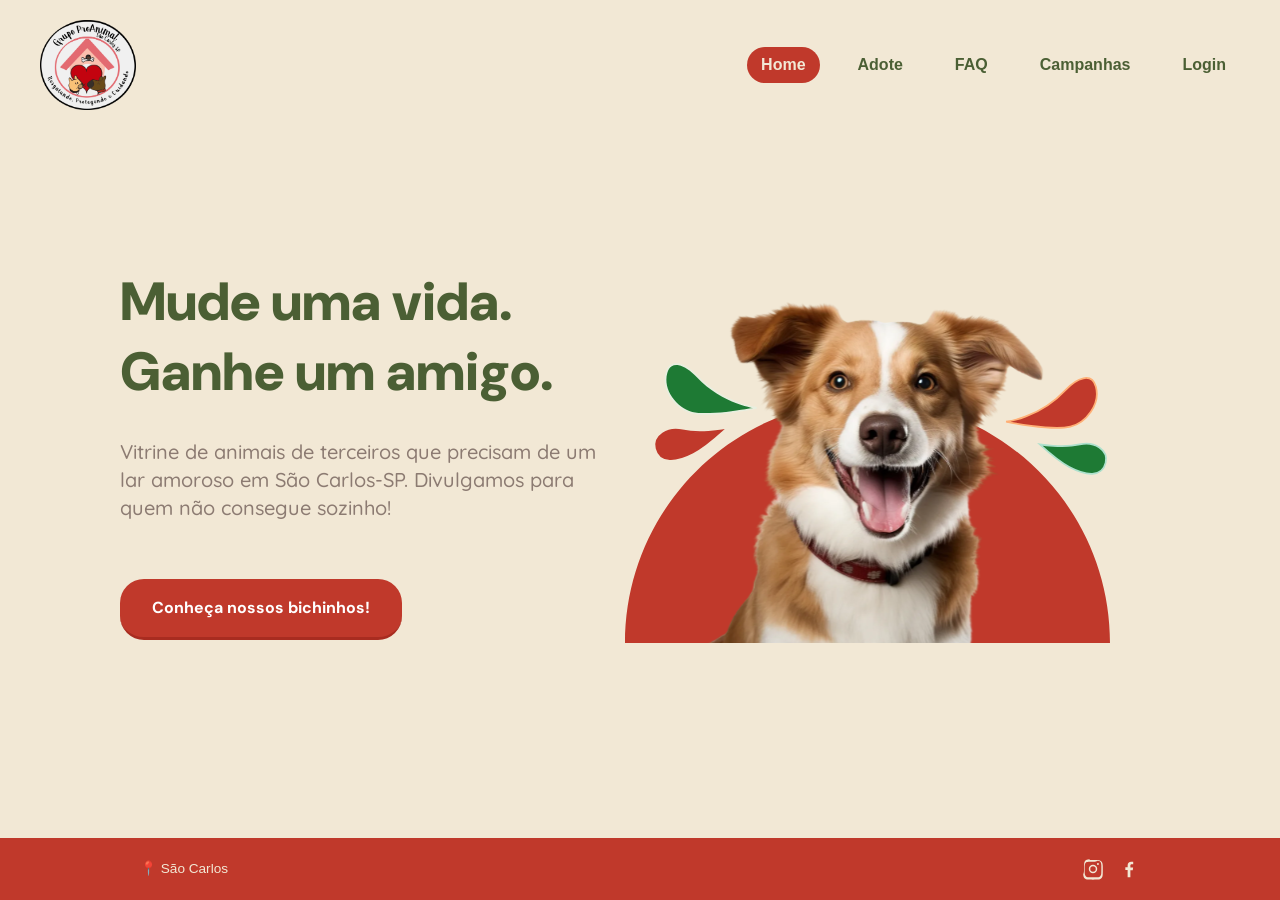
<file: index.html>
<!DOCTYPE html>
<html lang="pt-br">
<head>
  <meta charset="UTF-8">
  <meta name="viewport" content="width=device-width, initial-scale=1.0">
  <title>ONG CodeLab - Home</title>
  <link rel="stylesheet" href="css/style.css">
</head>
<body>

  <header class="topo">
     <a href="index.html" class="logo">
      <img src="assets/proanimal_logo.png" alt="Pro Animal - Logo">
    </a>
    <nav>
      <a href="index.html" class="ativo">Home</a>
      <a href="adocao.html">Adote</a>
      <a href="faq.html">FAQ</a>
      <a href="campanhas.html">Campanhas</a>
      <a href="login.html">Login</a>
    </nav>
  </header>

  <main class="home">
    <section class="hero">

      <img
        src="assets/main.svg"
        alt="Cachorro feliz para adoção"
        class="hero-imagem"
        onerror="this.style.display='none'; document.getElementById('placeholder-hero').style.display='flex';"
      >
      <div id="placeholder-hero" class="placeholder-imagem">
       <assets>
        <cachorro-principal class="svg"></cachorro-principal>
      </div>

      <h1 class="hero-titulo">Mude uma vida.<br>Ganhe um amigo.</h1>
      <p>Vitrine de animais de terceiros que precisam de um lar amoroso em São Carlos-SP. Divulgamos para quem não consegue sozinho!</p>

      <a href="adocao.html" class="btn-cta">Conheça nossos bichinhos!</a>

    

    </section>
  </main>
  
  <footer class="rodape">
  <div class="rodape-conteudo">
    <p class="rodape-endereco">
      📍 São Carlos
    </p>

    <div class="rodape-redes">
      <a href="https://www.instagram.com/proanimalsaocarlos/" target="_blank" rel="noopener" aria-label="Instagram">
        <svg viewBox="0 0 24 24" width="22" height="22" fill="currentColor">
          <path d="M12 2.2c3.2 0 3.6 0 4.9.07 1.2.06 2.2.27 2.7.46.6.24 1.1.55 1.6 1.02.5.5.8 1 .96 1.6.2.5.4 1.5.47 2.7.06 1.3.07 1.7.07 4.9s0 3.6-.07 4.9c-.06 1.2-.27 2.2-.46 2.7-.24.6-.55 1.1-1.02 1.6-.5.5-1 .8-1.6.96-.5.2-1.5.4-2.7.47-1.3.06-1.7.07-4.9.07s-3.6 0-4.9-.07c-1.2-.06-2.2-.27-2.7-.46-.6-.24-1.1-.55-1.6-1.02-.5-.5-.8-1-.96-1.6-.2-.5-.4-1.5-.47-2.7C2.2 15.6 2.2 15.2 2.2 12s0-3.6.07-4.9c.06-1.2.27-2.2.46-2.7.24-.6.55-1.1 1.02-1.6.5-.5 1-.8 1.6-.96.5-.2 1.5-.4 2.7-.47C8.4 2.2 8.8 2.2 12 2.2zm0 1.8c-3.15 0-3.53 0-4.77.07-1 .05-1.5.2-1.9.35-.5.19-.85.42-1.22.79-.37.37-.6.72-.79 1.22-.15.4-.3.9-.35 1.9C2.9 8.47 2.9 8.85 2.9 12s0 3.53.07 4.77c.05 1 .2 1.5.35 1.9.19.5.42.85.79 1.22.37.37.72.6 1.22.79.4.15.9.3 1.9.35 1.24.07 1.62.07 4.77.07s3.53 0 4.77-.07c1-.05 1.5-.2 1.9-.35.5-.19.85-.42 1.22-.79.37-.37.6-.72.79-1.22.15-.4.3-.9.35-1.9.07-1.24.07-1.62.07-4.77s0-3.53-.07-4.77c-.05-1-.2-1.5-.35-1.9-.19-.5-.42-.85-.79-1.22a3.26 3.26 0 0 0-1.22-.79c-.4-.15-.9-.3-1.9-.35C15.53 4 15.15 4 12 4z"/>
          <path d="M12 7.4a4.6 4.6 0 1 0 0 9.2 4.6 4.6 0 0 0 0-9.2zm0 7.6a3 3 0 1 1 0-6 3 3 0 0 1 0 6z"/>
          <circle cx="17.4" cy="6.6" r="1.1"/>
        </svg>
      </a>

      <a href="https://www.facebook.com/proanimalsaocarlos/" target="_blank" rel="noopener" aria-label="Facebook">
        <svg viewBox="0 0 24 24" width="22" height="22" fill="currentColor">
          <path d="M13.5 21v-7.7h2.6l.4-3h-3v-1.9c0-.9.25-1.5 1.55-1.5H16.6V4.2c-.27-.04-1.2-.1-2.28-.1-2.26 0-3.8 1.38-3.8 3.9v2.2H8v3h2.5V21h3z"/>
        </svg>
      </a>
        
    </div>
  </div>
</footer>

</body>
</html>
</file>
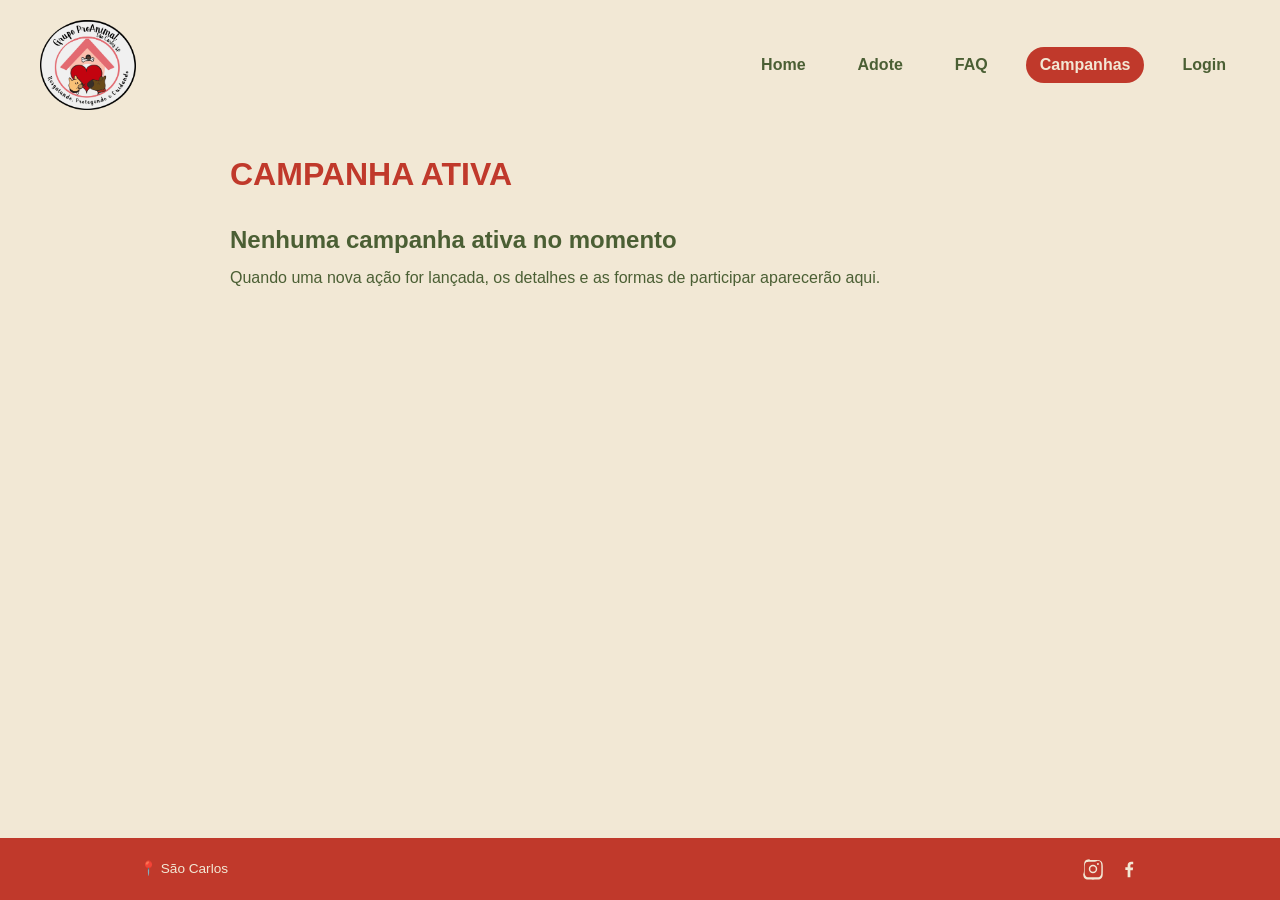
<file: campanhas.html>
<!DOCTYPE html>
<html lang="pt-br">
<head>
  <meta charset="UTF-8">
  <meta name="viewport" content="width=device-width, initial-scale=1.0">
  <title>ONG CodeLab - Home</title>
  <link rel="stylesheet" href="css/style.css">
</head>
<body>

  <header class="topo">
    <a href="index.html" class="logo">
      <img src="assets/proanimal_logo.png" alt="Pro Animal - Logo">
    </a>
    <nav>
      <a href="index.html">Home</a>
      <a href="adocao.html">Adote</a>
      <a href="faq.html">FAQ</a>
      <a href="campanhas.html" class = "ativo">Campanhas</a>
      <a href="login.html">Login</a>
    </nav>
  </header>

  <main>
  <h1>CAMPANHA ATIVA</h1>

  <section class="campanha-vazia">
    <h2>Nenhuma campanha ativa no momento</h2>
    <p>Quando uma nova ação for lançada, os detalhes e as formas de participar aparecerão aqui.</p>
  </section>
</main>
  
  <footer class="rodape">
  <div class="rodape-conteudo">
    <p class="rodape-endereco">
      📍 São Carlos
    </p>

    <div class="rodape-redes">
      <a href="https://www.instagram.com/proanimalsaocarlos/" target="_blank" rel="noopener" aria-label="Instagram">
        <svg viewBox="0 0 24 24" width="22" height="22" fill="currentColor">
          <path d="M12 2.2c3.2 0 3.6 0 4.9.07 1.2.06 2.2.27 2.7.46.6.24 1.1.55 1.6 1.02.5.5.8 1 .96 1.6.2.5.4 1.5.47 2.7.06 1.3.07 1.7.07 4.9s0 3.6-.07 4.9c-.06 1.2-.27 2.2-.46 2.7-.24.6-.55 1.1-1.02 1.6-.5.5-1 .8-1.6.96-.5.2-1.5.4-2.7.47-1.3.06-1.7.07-4.9.07s-3.6 0-4.9-.07c-1.2-.06-2.2-.27-2.7-.46-.6-.24-1.1-.55-1.6-1.02-.5-.5-.8-1-.96-1.6-.2-.5-.4-1.5-.47-2.7C2.2 15.6 2.2 15.2 2.2 12s0-3.6.07-4.9c.06-1.2.27-2.2.46-2.7.24-.6.55-1.1 1.02-1.6.5-.5 1-.8 1.6-.96.5-.2 1.5-.4 2.7-.47C8.4 2.2 8.8 2.2 12 2.2zm0 1.8c-3.15 0-3.53 0-4.77.07-1 .05-1.5.2-1.9.35-.5.19-.85.42-1.22.79-.37.37-.6.72-.79 1.22-.15.4-.3.9-.35 1.9C2.9 8.47 2.9 8.85 2.9 12s0 3.53.07 4.77c.05 1 .2 1.5.35 1.9.19.5.42.85.79 1.22.37.37.72.6 1.22.79.4.15.9.3 1.9.35 1.24.07 1.62.07 4.77.07s3.53 0 4.77-.07c1-.05 1.5-.2 1.9-.35.5-.19.85-.42 1.22-.79.37-.37.6-.72.79-1.22.15-.4.3-.9.35-1.9.07-1.24.07-1.62.07-4.77s0-3.53-.07-4.77c-.05-1-.2-1.5-.35-1.9-.19-.5-.42-.85-.79-1.22a3.26 3.26 0 0 0-1.22-.79c-.4-.15-.9-.3-1.9-.35C15.53 4 15.15 4 12 4z"/>
          <path d="M12 7.4a4.6 4.6 0 1 0 0 9.2 4.6 4.6 0 0 0 0-9.2zm0 7.6a3 3 0 1 1 0-6 3 3 0 0 1 0 6z"/>
          <circle cx="17.4" cy="6.6" r="1.1"/>
        </svg>
      </a>

      <a href="https://www.facebook.com/proanimalsaocarlos/" target="_blank" rel="noopener" aria-label="Facebook">
        <svg viewBox="0 0 24 24" width="22" height="22" fill="currentColor">
          <path d="M13.5 21v-7.7h2.6l.4-3h-3v-1.9c0-.9.25-1.5 1.55-1.5H16.6V4.2c-.27-.04-1.2-.1-2.28-.1-2.26 0-3.8 1.38-3.8 3.9v2.2H8v3h2.5V21h3z"/>
        </svg>
      </a>
        
    </div>
  </div>
</footer>

</body>
</html>
</file>
<file: css/style.css>
/* fontes que foram usadas no figma */
@import url('https://fonts.googleapis.com/css2?family=DM+Sans:opsz,wght@9..40,700;9..40,900&family=Quicksand:wght@500;700&display=swap');

/* ============================================
   ONG Pro Animal
   Paleta:
   #F2E8D5 - fundo bege
   #4B5F34 - verde escuro (texto)
   #C0392B - vermelho 
============================================ */

* {
  margin: 0;
  padding: 0;
  box-sizing: border-box;
}

html, body {
  height: 100%;
}

body {
  font-family: 'Segoe UI', Arial, sans-serif;
  background-color: #F2E8D5;
  color: #4B5F34;
  line-height: 1.5;
  display: flex;
  flex-direction: column;
  min-height: 100vh;
}

main {
  flex: 1;
}

a {
  text-decoration: none;
  color: inherit;
}

/* ===== Cabeçalho / menu ===== */
.topo {
  display: flex;
  justify-content: space-between;
  align-items: center;
  padding: 20px 40px;
  background-color: #F2E8D5;
}

.logo {
  font-size: 1.3rem;
  font-weight: bold;
  letter-spacing: 1px;
}

.logo .destaque {
  color: #C0392B;
}

.topo nav {
  display: flex;
  gap: 24px;
}

.topo nav a {
  font-weight: 600;
  padding: 6px 14px;
  border-radius: 20px;
  transition: background-color 0.2s;
}

.topo nav a:hover {
  background-color: #fff1dab9;
}

.topo nav a.ativo {
  background-color: #C0392B;
  color: #F2E8D5;
}

/* ===== Título principal ===== */
main {
  width: 100%;
  padding: 20px 40px 60px;
  max-width: 900px;
  margin: 0 auto;
  text-align: center;
}

main h1 {
  font-size: 2rem;
  margin-bottom: 24px;
  color: #4B5F34;
}

/* ===== Barra de filtro / busca (adoção) ===== */
.barra-acoes {
  display: flex;
  justify-content: center;
  gap: 12px;
  margin-bottom: 20px;
}

.barra-acoes button,
.barra-acoes input {
  padding: 10px 16px;
  border-radius: 20px;
  border: 1px solid #ddd;
  font-size: 0.9rem;
}

#btn-filtro {
  background-color: #C0392B;
  color: #F2E8D5;
  font-weight: 600;
  border: none;
  cursor: pointer;
  transition: opacity 0.2s;
}

#btn-filtro:hover {
  opacity: 0.85;
}

#busca {
  flex: 1;
  max-width: 300px;
  background-color: #fff;
}

/* ===== Painel de filtro ===== */
.painel-filtro {
  display: flex;
  flex-wrap: wrap;
  gap: 16px;
  align-items: flex-end;
  background-color: #fff;
  border: 1px solid #eee;
  border-radius: 12px;
  padding: 16px 20px;
  margin-bottom: 24px;
}

.painel-filtro label {
  display: flex;
  flex-direction: column;
  font-size: 0.85rem;
  font-weight: 600;
  gap: 4px;
}

.painel-filtro select {
  padding: 8px 10px;
  border-radius: 8px;
  border: 1px solid #ddd;
}

#btn-aplicar-filtro {
  background-color: #C0392B;
  color:#F2E8D5;
  border: none;
  border-radius: 20px;
  padding: 10px 20px;
  font-weight: 600;
  cursor: pointer;
  transition: opacity 0.2s;
}

#btn-aplicar-filtro:hover {
  opacity: 0.85;
}

.escondido {
  display: none;
}

/* ===== Grade de cards de animais ===== */
.grade-animais {
  display: grid;
  grid-template-columns: repeat(auto-fill, minmax(220px, 1fr));
  gap: 24px;
  text-align: left;
}

.card-animal {
  background-color: #fff;
  border-radius: 16px;
  overflow: hidden;
  box-shadow: 0 2px 8px rgba(0, 0, 0, 0.06);
  text-align: center;
  padding-bottom: 16px;
  transition: transform 0.2s;
}

.card-animal:hover {
  transform: translateY(-4px);
}

.card-animal img {
  width: 100%;
  height: 180px;
  object-fit: cover;
  background-color: #C0392B;
}

.card-animal h3 {
  margin: 12px 0 10px;
  font-size: 1.1rem;
}

.card-animal button,
.btn-detalhes {
  background-color: #C0392B;
  border: none;
  border-radius: 20px;
  padding: 8px 18px;
  font-weight: 600;
  color: #F2E8D5;
  cursor: pointer;
  transition: opacity 0.2s;
}

.card-animal button:hover,
.btn-detalhes:hover {
  opacity: 0.85;
}

.carregando,
.vazio {
  color: #999;
  font-style: italic;
  padding: 20px 0;
}

/* ===== Formulário de cadastro ===== */

.form-cadastro {
  display: flex;
  flex-direction: column;
  gap: 6px;
  max-width: 420px;
  margin: 0 auto;
  text-align: left;
  background-color: #fff;
  padding: 30px;
  border-radius: 16px;
  box-shadow: 0 2px 8px rgba(0, 0, 0, 0.06);
}

.form-cadastro label {
  font-weight: 600;
  margin-top: 10px;
  font-size: 0.9rem;
}

.form-cadastro input,
.form-cadastro select {
  padding: 10px 12px;
  border: 1px solid #ddd;
  border-radius: 8px;
  font-size: 0.95rem;
  font-family: inherit;
}

.preview-foto {
  margin-top: 12px;
  max-width: 100%;
  max-height: 200px;
  object-fit: cover;
  border-radius: 8px;
}

.msg-status {
  margin-top: 16px;
  font-weight: 600;
}

.msg-status.sucesso {
  color: #4B5F34;
}

.msg-status.erro {
  color: #c0392b;
}

/* ===== Rodapé ===== */
.rodape {
  background-color: #C0392B;
  margin-top: 60px;
  padding: 20px 40px;
}

.rodape-conteudo {
  max-width: 1000px;
  margin: 0 auto;
  display: flex;
  justify-content: space-between;
  align-items: center;
  flex-wrap: wrap;
  gap: 12px;
}

.rodape-endereco {
  font-size: 0.85rem;
  color: #F2E8D5;
}

.rodape-redes {
  display: flex;
  gap: 14px;
}

.rodape-redes a {
  color: #F2E8D5;
  display: flex;
  align-items: center;
  transition: opacity 0.2s, transform 0.2s;
}

.rodape-redes a:hover {
  opacity: 0.7;
  transform: translateY(-2px);
}

/* ===== Home ===== */
.hero {
  position: relative;
  display: flex;
  flex-direction: column;
  align-items: center;
  text-align: center;
  padding: 40px 20px 100px;
}

.hero-imagem {
  max-width: 320px;
  width: 100%;
  border-radius: 20px;
  margin-bottom: 24px;
}

.placeholder-imagem {
  display: none; /* fica escondido até a imagem de cima dar erro de carregamento */
  width: 320px;
  max-width: 100%;
  height: 220px;
  background-color: #C0392B;
  border-radius: 20px;
  align-items: center;
  justify-content: center;
  text-align: center;
  padding: 20px;
  color: #4A4A4A;
  font-weight: 600;
  margin-bottom: 24px;
}

.hero-titulo {
  font-size: 2rem;
  color: #4B5F34;
  margin-bottom: 24px;
  line-height: 1.3;
}

.btn-cta {
  background-color: #C0392B;
  color: #F2E8D5;
  font-weight: 700;
  padding: 14px 28px;
  border-radius: 30px;
  display: inline-block;
  transition: opacity 0.2s;
}

.btn-cta:hover {
  opacity: 0.85;
}

.silhuetas {
  margin-top: 40px;
  max-width: 500px;
  width: 100%;
}

/* ===== detalhes do animal ===== */
.link-voltar {
  display: block;
  width: fit-content;
  margin: 0 0 20px 0;
  font-weight: 600;
  color: #4B5F34;
}

.link-voltar:hover {
  text-decoration: underline;
}

.detalhe-card {
  display: flex;
  gap: 32px;
  background-color: #fff;
  border-radius: 16px;
  padding: 24px;
  box-shadow: 0 2px 8px rgba(0, 0, 0, 0.06);
  max-width: 700px;
  margin: 0 auto;
  text-align: left;
  flex-wrap: wrap;
}

.detalhe-foto {
  width: 280px;
  max-width: 100%;
  height: 280px;
  object-fit: cover;
  border-radius: 12px;
  background-color: #C0392B;
}

.detalhe-info {
  flex: 1;
  min-width: 220px;
}

.detalhe-info h1 {
  margin-bottom: 16px;
}

.detalhe-lista {
  list-style: none;
  margin-bottom: 24px;
}

.detalhe-lista li {
  padding: 6px 0;
  border-bottom: 1px solid #f0f0f0;
}

.detalhe-descricao {
  margin-bottom: 24px;
  line-height: 1.6;
  color: #4B5F34;
}

/* ===== faq ===== */

.faq-layout {
  display: grid;
  grid-template-columns: 1fr;
  gap: 24px;
  text-align: left;
}

.card-faq {
  background-color: #fff;
  border-radius: 16px;
  box-shadow: 0 2px 8px rgba(0, 0, 0, 0.06);
  text-align: left;
  padding: 16px;
  transition: transform 0.2s;
}

.card-faq h3 {
  margin: 12px 0 10px;
  font-size: 1.1rem;
}

/* ===== Responsivo básico ===== */
@media (max-width: 600px) {
  .topo {
    flex-direction: column;
    gap: 12px;
    text-align: center;
  }

  main {
    padding: 20px;
  }

  .barra-acoes {
    flex-direction: column;
  }

  #busca {
    max-width: 100%;
  }
}
/* ===== contato do doador ===== */

.form-cadastro fieldset.form-contato {
  display: flex;
  flex-direction: column;
  gap: 6px;
  margin-top: 16px;
  padding: 16px;
  border: 1px solid #ddd;
  border-radius: 12px;
}

.form-cadastro fieldset.form-contato legend {
  font-weight: 700;
  color: #4B5F34;
  padding: 0 6px;
}

.form-ajuda {
  font-size: 0.8rem;
  color: #777;
}

.detalhe-atributos {
  display: grid;
  grid-template-columns: repeat(2, 1fr);
  gap: 10px;
  margin-bottom: 20px;
}

.detalhe-atributo dt {
  font-size: 0.8rem;
  color: #777;
}

.detalhe-atributo dd {
  font-weight: 600;
}

.detalhe-sobre,
.detalhe-contato {
  margin-bottom: 20px;
}

.detalhe-sobre h2,
.detalhe-contato h2 {
  font-size: 0.95rem;
  color: #4B5F34;
  margin-bottom: 8px;
}

.detalhe-sobre p {
  line-height: 1.6;
}

.detalhe-contato p {
  margin-bottom: 6px;
}

.detalhe-aviso {
  display: flex;
  gap: 8px;
  align-items: flex-start;
  font-size: 0.85rem;
  color: #777;
  margin: 12px 0;
}

.detalhe-aviso svg {
  width: 18px;
  height: 18px;
  flex-shrink: 0;
}

.btn-whatsapp {
  display: inline-flex;
  align-items: center;
  gap: 8px;
  background-color: #4B5F34;
  color: #F2E8D5;
  font-weight: 700;
  padding: 12px 24px;
  border-radius: 30px;
  transition: opacity 0.2s;
}

.btn-whatsapp:hover {
  opacity: 0.85;
}

.btn-whatsapp svg {
  width: 20px;
  height: 20px;
}

.detalhe-sem-foto {
  width: 280px;
  max-width: 100%;
  height: 280px;
  display: flex;
  align-items: center;
  justify-content: center;
  border-radius: 12px;
  background-color: #f0f0f0;
  color: #999;
}

/* ===== botões de enviar dos formulários ===== */
.form-cadastro button[type="submit"] {
  margin-top: 20px;
  background-color: #C0392B;
  color: #F2E8D5;
  border: none;
  border-radius: 20px;
  padding: 12px;
  font-size: 0.95rem;
  font-weight: 600;
  cursor: pointer;
  transition: opacity 0.2s;
}

.form-cadastro button[type="submit"]:hover {
  opacity: 0.85;
}

/* campo "Sobre o animal"*/
.form-cadastro textarea {
  padding: 10px 12px;
  border: 1px solid #ddd;
  border-radius: 8px;
  font-size: 0.95rem;
  font-family: inherit;
  resize: vertical;
  min-height: 100px;
}

.form-cadastro input[type="file"] {
  padding: 24px 16px;
  border: 2px dashed #ddd;
  background-color: #FBF7EF;
  cursor: pointer;
}

/*  Sair */
#btn-sair {
  color: #C0392B;
  font-size: 1rem;
  font-family: inherit;
}

/* ===== adaptação (figma) do login ===== */
main:has(#form-login) {
  display: grid;
  grid-template-columns: 1fr 1fr;
  grid-template-areas:
    "imagem titulo"
    "imagem form"
    "imagem msg";
  align-content: center;
  column-gap: 60px;
  max-width: 1000px;
}

main:has(#form-login)::before {
  content: "";
  grid-area: imagem;
  min-height: 300px;
  background: url('../assets/main.svg') center / contain no-repeat;
}

main:has(#form-login) h1 {
  grid-area: titulo;
}

main:has(#form-login) .msg-status {
  grid-area: msg;
}

#form-login {
  grid-area: form;
  display: flex;
  flex-direction: column;
  gap: 6px;
  text-align: left;
  background-color: #fff;
  padding: 30px;
  border-radius: 16px;
  box-shadow: 0 2px 8px rgba(0, 0, 0, 0.06);
}

#form-login label {
  font-weight: 600;
  margin-top: 10px;
  font-size: 0.9rem;
}

#form-login input {
  padding: 10px 12px;
  border: 1px solid #ddd;
  border-radius: 8px;
  font-size: 0.95rem;
  font-family: inherit;
}

#btn-login {
  margin-top: 20px;
  background-color: #C0392B;
  color: #F2E8D5;
  border: none;
  border-radius: 20px;
  padding: 12px;
  font-weight: 600;
  cursor: pointer;
  transition: opacity 0.2s;
}

#btn-login:hover {
  opacity: 0.85;
}

/* ===== adaptações: gerenciar em lista ===== */
#lista-gerenciar {
  display: flex;
  flex-direction: column;
  gap: 12px;
}

#lista-gerenciar .card-animal {
  display: flex;
  align-items: center;
  gap: 18px;
  padding: 12px 20px 12px 12px;
  text-align: left;
}

#lista-gerenciar .card-animal:hover {
  transform: none;
}

#lista-gerenciar .card-animal img {
  width: 60px;
  height: 60px;
  flex-shrink: 0;
  border-radius: 10px;
}

#lista-gerenciar .card-animal h3 {
  flex: 1;
  margin: 0;
}

#lista-gerenciar .card-animal > div {
  margin-top: 0 !important;
  gap: 20px !important;
  align-items: center;
}

#lista-gerenciar .btn-detalhes {
  background: none;
  color: #C0392B;
  padding: 4px 0;
  text-decoration: underline;
}

.btn-apagar {
  background: none;
  border: 1px solid #C0392B;
  color: #C0392B;
  padding: 6px 14px;
  border-radius: 20px;
  font-weight: 600;
  cursor: pointer;
  transition: background-color 0.2s, color 0.2s;
}

#lista-gerenciar .btn-apagar {
  background: none;
  color: #C0392B;
  border: 1px solid #C0392B;
}

#lista-gerenciar .btn-apagar:hover {
  background-color: #C0392B;
  color: #F2E8D5;
  opacity: 1;
}

/* contadores do painel */
.painel-resumo {
  display: grid;
  grid-template-columns: repeat(auto-fit, minmax(180px, 1fr));
  gap: 20px;
  margin-bottom: 32px;
}

.contador {
  background-color: #fff;
  border-radius: 16px;
  box-shadow: 0 2px 8px rgba(0, 0, 0, 0.06);
  padding: 24px;
  text-align: center;
}

.contador strong {
  display: block;
  font-size: 2.4rem;
  line-height: 1.1;
}

.contador span {
  color: #777;
}

.contador.total strong {
  color: #C0392B;
}

/* ===== adaptação FAQ ===== */
.card-faq {
  border: 1.5px solid transparent;
}

.card-faq[open] {
  border-color: #B9C6A6;
}

.card-faq summary {
  display: flex;
  justify-content: space-between;
  align-items: center;
  gap: 16px;
  cursor: pointer;
  list-style: none;
}

.card-faq summary::-webkit-details-marker {
  display: none;
}

.card-faq summary::after {
  content: "";
  width: 9px;
  height: 9px;
  flex-shrink: 0;
  border-right: 2px solid #4B5F34;
  border-bottom: 2px solid #4B5F34;
  transform: rotate(45deg);
  transition: transform 0.2s;
}

.card-faq[open] summary::after {
  transform: rotate(-135deg);
}

.card-faq ul {
  list-style: none;
  margin: 8px 0;
}

.card-faq li {
  margin-bottom: 6px;
}

/* ===== responsivo das partes novas ===== */
@media (max-width: 800px) {
  main:has(#form-login) {
    grid-template-columns: 1fr;
    grid-template-areas:
      "imagem"
      "titulo"
      "form"
      "msg";
  }

  main:has(#form-login)::before {
    min-height: 200px;
    margin-bottom: 16px;
  }
}

@media (max-width: 600px) {
  #lista-gerenciar .card-animal {
    flex-wrap: wrap;
  }
}

/* ===== adaptação: home ===== */

main.home {
  max-width: 1440px;
  padding: 0 120px;
  /* centraliza */
  display: flex;
  flex-direction: column;
  justify-content: center;
}

main.home .hero {
  width: 100%;
}

.hero {
  display: grid;
  grid-template-columns: minmax(0, 640px) minmax(0, 490px);
  grid-template-areas:
    "titulo imagem"
    "texto  imagem"
    "botao  imagem";
  justify-content: space-between;
  align-content: center;
  column-gap: 20px;
  text-align: left;
  padding: 40px 50px 40px 0;
}

.hero-imagem {
  grid-area: imagem;
  align-self: center;
  width: 100%;
  max-width: 490px;
  border-radius: 0;  
  margin-bottom: 0;
}

.placeholder-imagem {
  grid-area: imagem;
  align-self: center;
  margin-bottom: 0;
}

.hero-titulo {
  grid-area: titulo;
  font-family: 'DM Sans', 'Segoe UI', Arial, sans-serif;
  font-weight: 900;
  font-size: clamp(2.5rem, 4.2vw, 3.75rem);  
  line-height: 1.3;
  color: #4B5F34;
  margin-bottom: 24px;
}

.hero > p {
  grid-area: texto;
  max-width: 550px;
  font-family: 'Quicksand', 'Segoe UI', Arial, sans-serif;
  font-weight: 500;
  font-size: 1.25rem;   
  line-height: 1.4;
  color: #8C7B72;
  margin-bottom: 50px;
}

.btn-cta {
  grid-area: botao;
  justify-self: start;
  font-family: 'DM Sans', 'Segoe UI', Arial, sans-serif;
  font-weight: 700;
  font-size: 1rem;
  color: #FFFFFF;
  padding: 17px 32px;
  border-radius: 24px;
  border-bottom: 3px solid #A82C20;   /* sombra */
}

/* =====  cabeçalho da página de adoção ===== */
main:has(#lista-animais) {
  max-width: 1100px;
  text-align: left;
}

main:has(#lista-animais) h1 {
  margin-bottom: 4px;
}

/* subtítulo menor e mais claro */
main:has(#lista-animais) h1 + p {
  font-size: 0.9rem;
  color: #6F7560;
  margin-bottom: 24px;
}

main:has(#lista-animais) .barra-acoes {
  justify-content: flex-start;
}

main:has(#lista-animais) #busca {
  max-width: none;
}

.detalhe-foto,
.detalhe-sem-foto {
  width: 320px;
  height: auto;
  min-height: 280px;
  align-self: stretch;
}

/* ===== logo===== */
.logo img {
  height: 90px;
  width: auto;
  display: block;
}

/* ===== responsivo da home ===== */
@media (max-width: 800px) {
  main.home {
    padding: 0 20px;
  }

  .hero {
    grid-template-columns: 1fr;
    grid-template-areas:
      "imagem"
      "titulo"
      "texto"
      "botao";
    text-align: center;
    padding: 10px 0 40px;
  }

  .hero-imagem {
    max-width: 300px;
    justify-self: center;
    margin-bottom: 24px;
  }

  .hero-titulo {
    font-size: 2.25rem;
  }

  .hero > p {
    font-size: 1.05rem;
    margin: 0 auto 32px;
  }

  .btn-cta {
    justify-self: center;
  }

  .detalhe-foto,
  .detalhe-sem-foto {
    width: 100%;
    min-height: 260px;
  }
}

@media (max-width: 600px) {
  .topo nav {
    flex-wrap: wrap;
    justify-content: center;
    gap: 8px;
  }
}

/* ===== página de campanha vazia===== */
.campanha-vazia { text-align: left; }
.campanha-vazia h2 { margin-bottom: 8px; }
main h1:has(+ .campanha-vazia) { text-align: left; color: #C0392B; }
</file>
